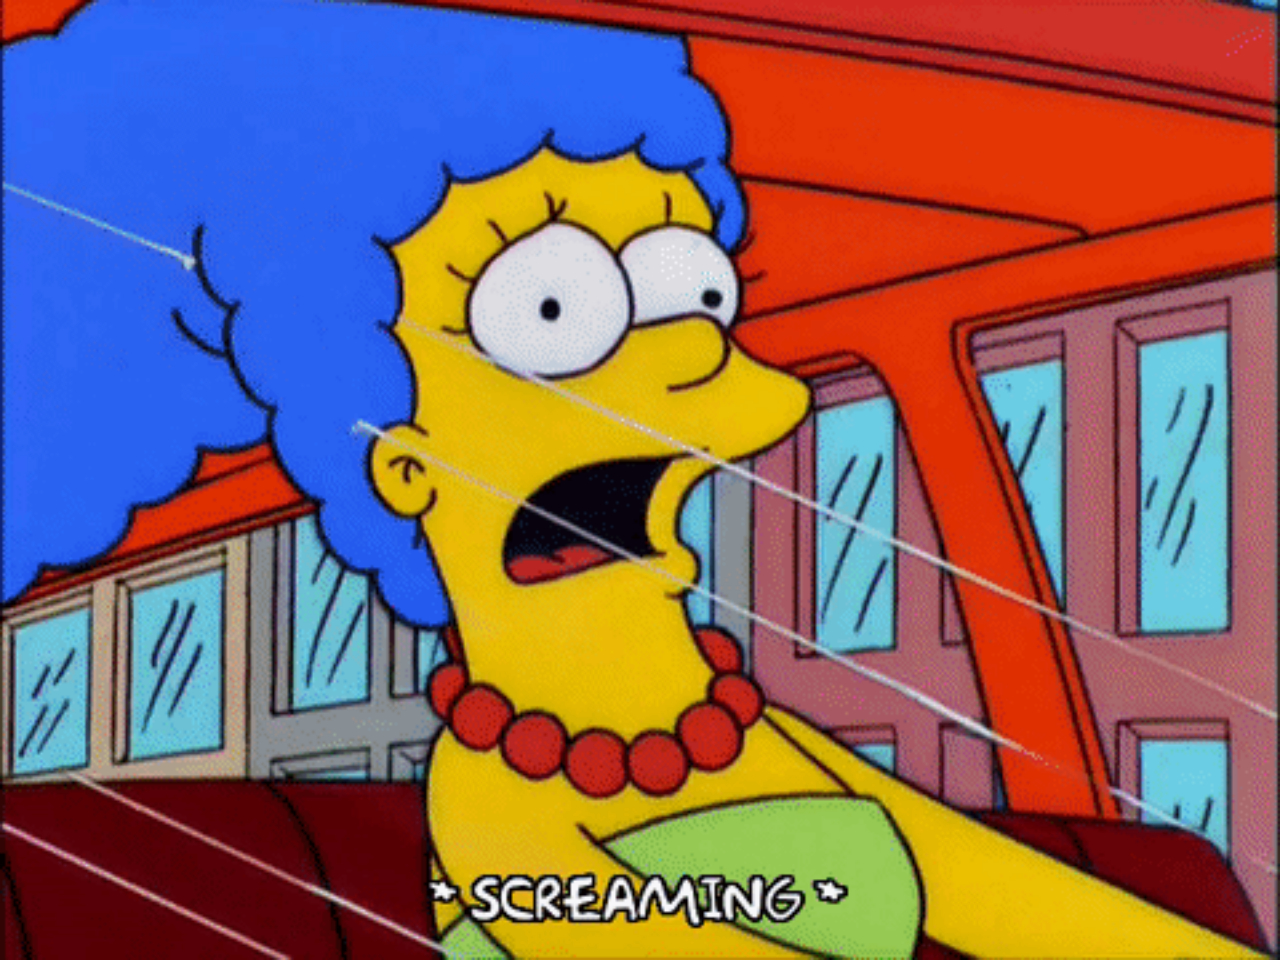
<file: index.html>
<!DOCTYPE html>
<html lang="en">

<head>
    <meta charset="utf-8">
    <meta name="viewport" content="width=device-width, initial-scale=1, shrink-to-fit=no">
    <meta name="description" content="">
    <meta name="author" content="">
    <title>NYC Collision Data Insights</title>
  <script src="http://ajax.googleapis.com/ajax/libs/jquery/2.1.0/jquery.min.js"></script>

    <!-- Bootstrap core CSS -->
    <link href="vendor/bootstrap/css/bootstrap.min.css" rel="stylesheet">
  <script>
    window.dataLayer = window.dataLayer || [];
    function gtag() { dataLayer.push(arguments) };
    gtag('js', new Date());
    gtag('config', 'UA-62809346-2');
  </script>
  <script type="text/javascript">
    setTimeout(function(){
window.location.href = 'data.html';
    }, 2500)
  </script>
</head>

<body>
          <div style="width: 100%; margin: auto;">
<img src="images/simpson_collision.gif" style="width: 100%; margin: auto;">
</div>
    
  </body>
</html>
</file>
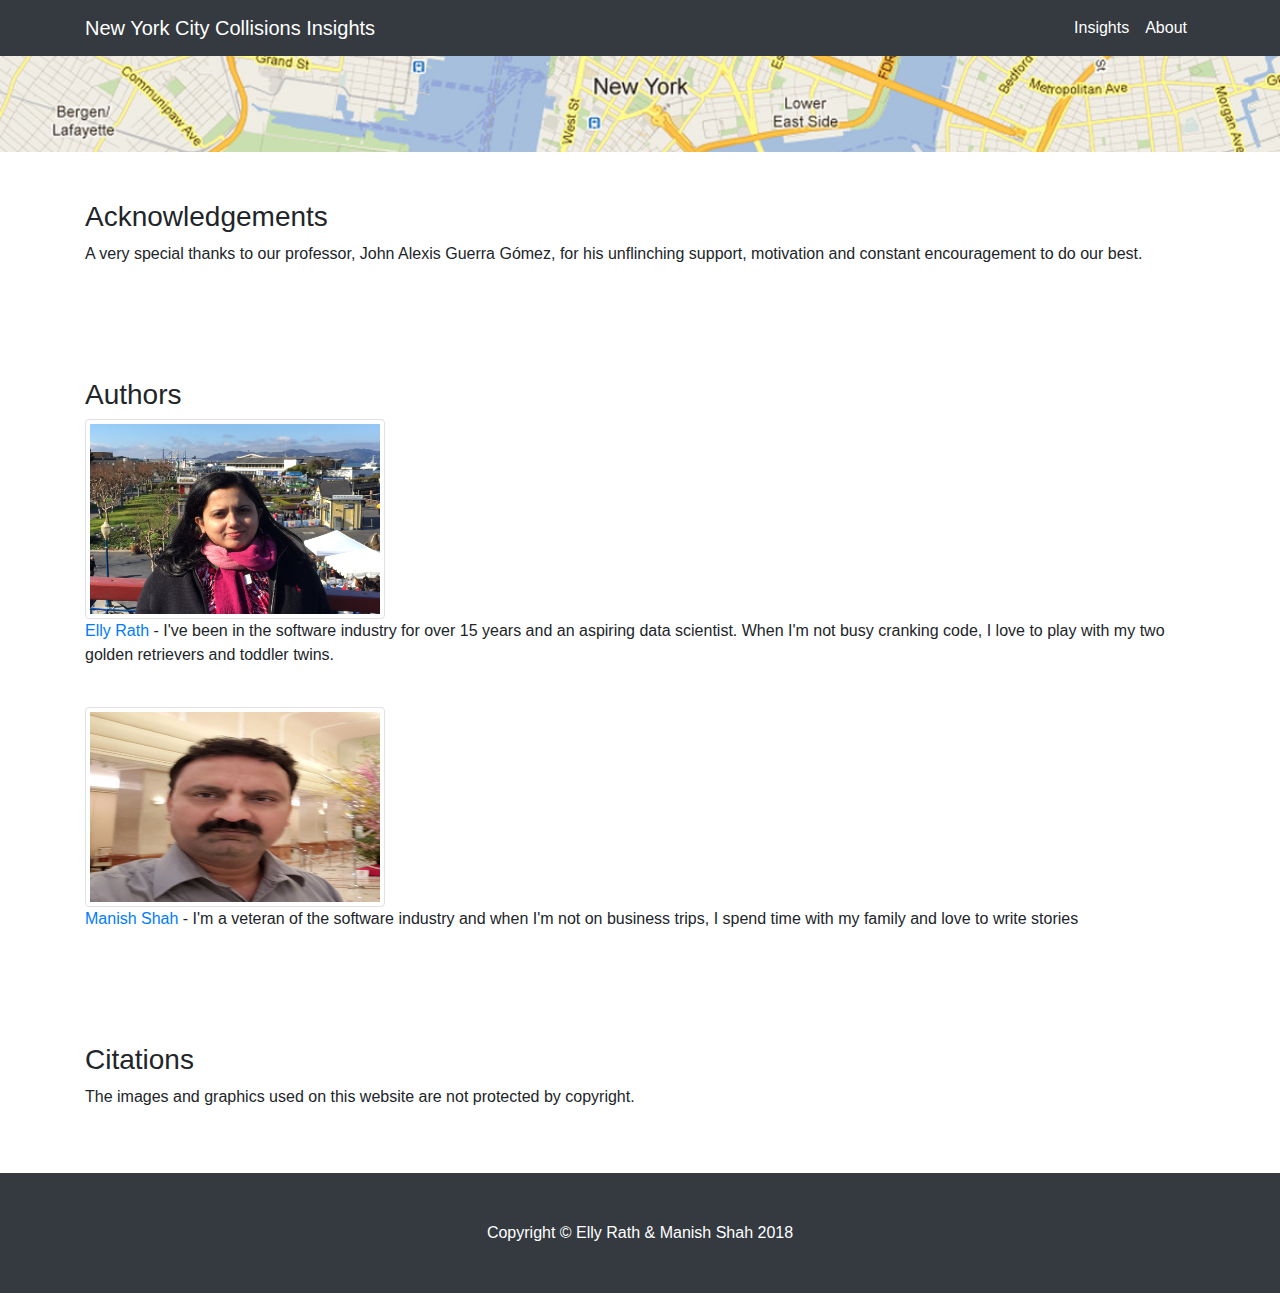
<file: about.html>
<!DOCTYPE html>
<html lang="en">

<head>
    <meta charset="utf-8">
    <meta name="viewport" content="width=device-width, initial-scale=1, shrink-to-fit=no">
    <meta name="description" content="">
    <meta name="author" content="">
    <title>About</title>
    <!-- Bootstrap core CSS -->
    <link href="vendor/bootstrap/css/bootstrap.min.css" rel="stylesheet">
    <!-- Custom styles for this template -->
    <link href="css/full-width-pics.css" rel="stylesheet">
    <style type="text/css">
      .profile-img {
        width: 300px;
        height: 200px;
      }
    </style>
</head>

<body>
    <!-- Navigation -->
    <nav class="navbar navbar-expand-lg navbar-dark bg-dark fixed-top">
        <div class="container">
            <a class="navbar-brand" href="#">New York City Collisions Insights</a>
            <button class="navbar-toggler" type="button" data-toggle="collapse" data-target="#navbarResponsive" aria-controls="navbarResponsive" aria-expanded="false" aria-label="Toggle navigation">
                <span class="navbar-toggler-icon"></span>
            </button>
                    <div class="collapse navbar-collapse" id="navbarResponsive">
          <ul class="navbar-nav ml-auto">
            <li class="nav-item active">
              <a class="nav-link" href="data.html">Insights
                <span class="sr-only">(current)</span>
              </a>
            </li>
            <li class="nav-item active">
              <a class="nav-link" href="about.html">About</a>
            </li>
          </ul>
        </div>
      </div>
    </nav>
    <!-- Header - set the background image for the header in the line below -->
    <header class="py-5 bg-image-full" style="background-image: url('images/nycmap.png');">
    </header>

    <!-- Content section -->
        <section class="py-5">
      <div class="container">
        <h3>Acknowledgements</h3>
<p>A very special thanks to our professor, John Alexis Guerra Gómez, for his unflinching support, motivation and constant encouragement to do our best.</p>
      </div>
    </section> 

        <section class="py-5">
      <div class="container">
        <h3>Authors</h3>
        <img src="images/ellyrath.jpg" class="img-thumbnail profile-img"><p><a href="mailto:ellyrath@berkeley.edu?Subject=Hi" target="_top">Elly Rath</a> - I've been in the software industry for over 15 years and an aspiring data scientist. When I'm not busy cranking code, I love to play with my two golden retrievers and toddler twins.</p>
        	<br>
        	<img src="images/manishshah.jpg" class="img-thumbnail profile-img"><p><a href="mailto:amshah@berkeley.edu?Subject=Hi" target="_top">Manish Shah</a> - I'm a veteran of the software industry and when I'm not on business trips, I spend time with my family and love to write stories</p>
      </div>
    </section>  

    <section class="py-5">
      <div class="container">
        <h3>Citations</h3>
<p>The images and graphics used on this website are not protected by copyright.</p>
      </div>
    </section>    

    <!-- Footer -->
    <footer class="py-5 bg-dark ">
      <div class="container">
        <p class="m-0 text-center text-white ">Copyright &copy; Elly Rath & Manish Shah 2018</p>
      </div>
      <!-- /.container -->
    </footer> 
  </body>
</html>
</file>
<file: css/full-width-pics.css>
/*!
 * Start Bootstrap - Full Width Pics (https://startbootstrap.com/template-overviews/full-width-pics)
 * Copyright 2013-2017 Start Bootstrap
 * Licensed under MIT (https://github.com/BlackrockDigital/startbootstrap-full-width-pics/blob/master/LICENSE)
 */

body {
  padding-top: 54px;
}

@media (min-width: 992px) {
  body {
    padding-top: 56px;
  }
}

.bg-image-full {
  background: no-repeat center center scroll;
  -webkit-background-size: cover;
  -moz-background-size: cover;
  background-size: cover;
  -o-background-size: cover;
}

/*svg {
	width: 100%;
}*/

#collisionData {
  margin-left: -20px;
}

.line {
  fill: none;
  stroke: #84C805;
  stroke-width: 1.5px;
}

.area {
  fill: #DBFC9E;
}

.attention {
  background: yellow;
  margin: -4px;
  padding: 4px;
}
</file>
